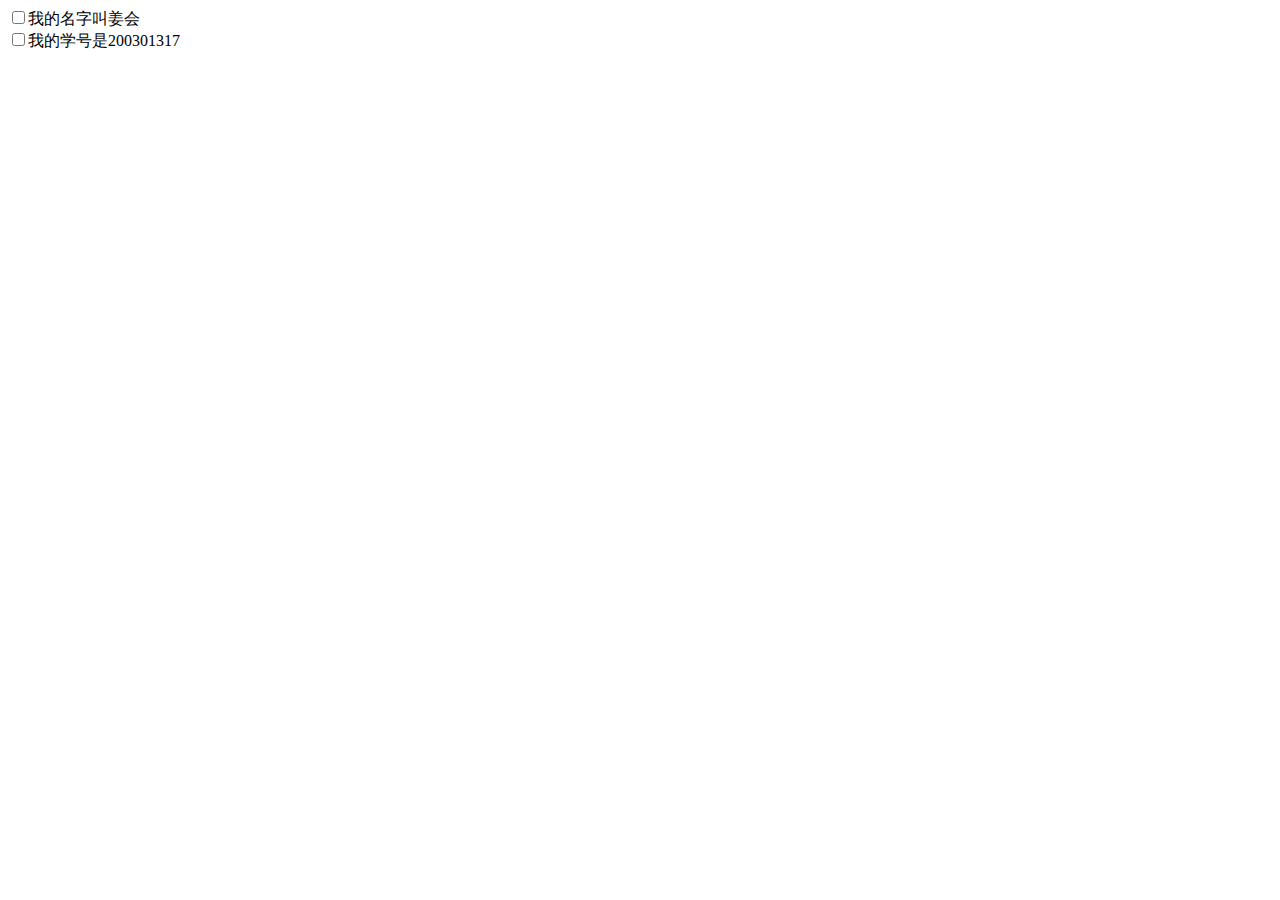
<file: 404/index.html>
<!DOCTYPE html>
<html lang="en">

<head>
    <meta charset="UTF-8">
    <meta http-equiv="X-UA-Compatible" content="IE=edge">
    <meta name="viewport" content="width=device-width, initial-scale=1.0">
    <title>Document</title>
</head>

<body>
    <form>
        <input type="checkbox" name="vehicle" value="Bike">我的名字叫姜会<br>
        <input type="checkbox" name="vehicle" value="Car">我的学号是200301317
    </form>
</body>

</html>
</file>
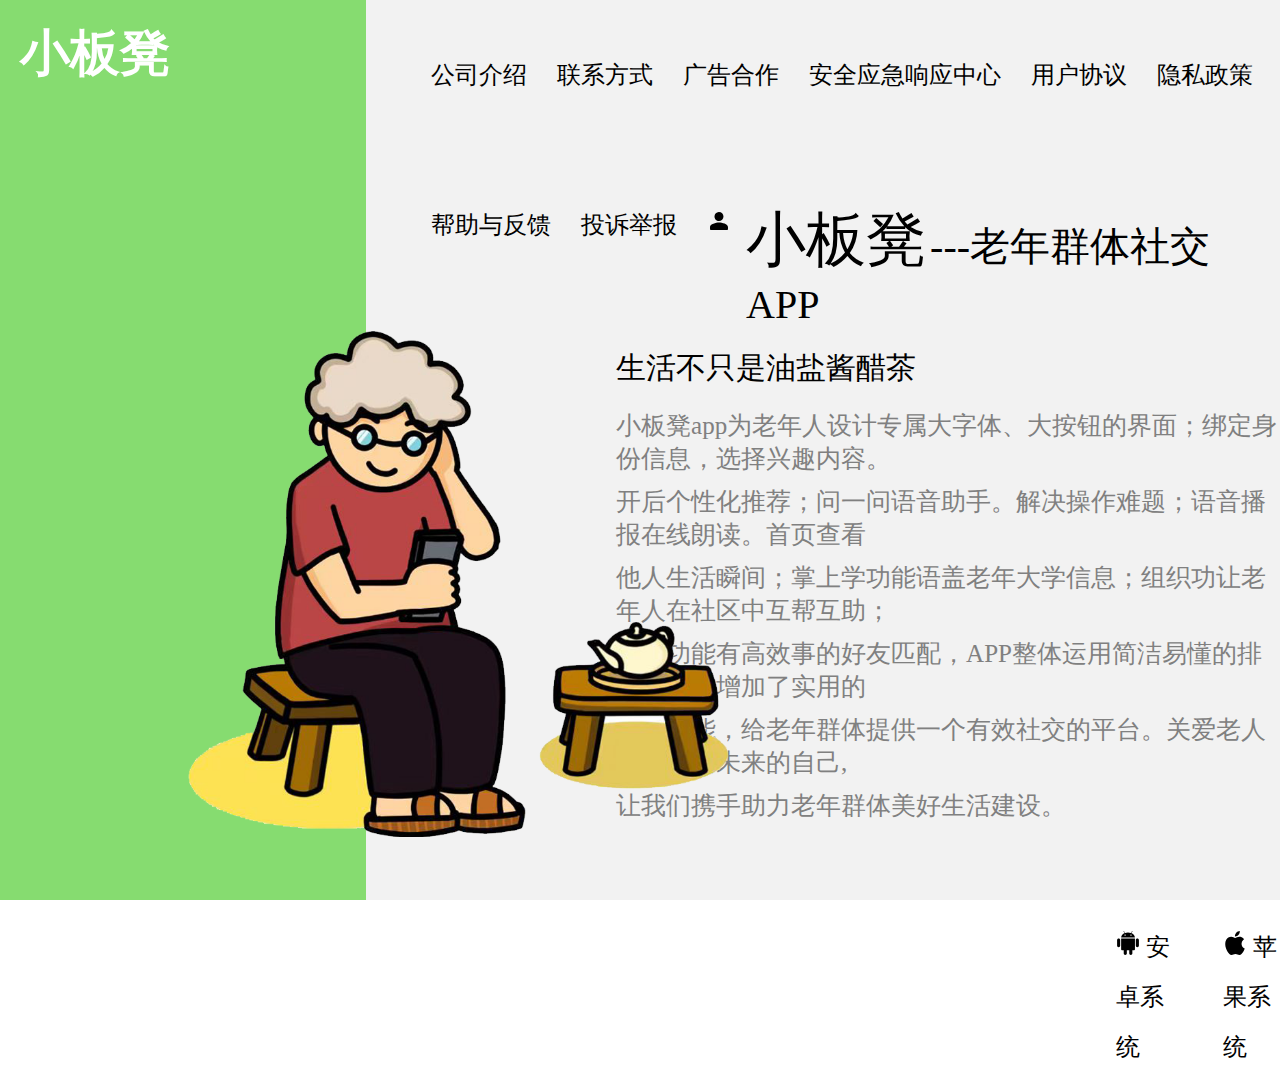
<file: about/index.html>
<!DOCTYPE html>
<html lang="en">

<head>
    <meta charset="UTF-8">
    <meta http-equiv="X-UA-Compatible" content="IE=edge">
    <meta name="viewport" content="width=device-width, initial-scale=1.0">
    <title>Document</title>

    <style>
        * {
            margin: 0;
            padding: 0;
        }

        html {
            height: 100%;
        }

        body {
            width: 100%;
            height: 100%;
        }

        ul {
            list-style: none;
        }

        .main {
            width: 100%;
            height: 100%;
            display: flex;
        }

        .left {
            width: 28.6%;
            height: 100%;
            background-color: #86DC70;
        }

        .lefttitle {
            margin-top: 20px;
            margin-left: 20px;
            font-size: 50px;
            color: white;
            font-weight: bolder;
            font-family: "Microsoft YaHei" ! important;
        }

        .imgclass {
            width: 800px;
            height: 600px;
            background-image: url("index.png");
            background-size: 300%;
            background-position: center center;
            margin-left: 50px;
            position: absolute;
            margin-top: 150px;
        }

        .right {
            width: 71.4%;
            height: 100%;
            background-color: #F2F2F2;
        }

        .rightheader {
            width: 100%;
            height: 150px;
        }

        .rightheader ul {
            width: 100%;
            /* height: 100%; */
            margin: 0 auto;
            margin-left: 50px;
        }

        .rightheader li {
            float: left;

        }

        .rightheader li a {
            padding: 0 15px;
            font-size: 24px;
            line-height: 150px;
            color: black;
        }

        .rightbody {
            height: 300px;
        }

        .rightbodytitle {
            margin-top: 50px;
            margin-left: 250px;
        }

        .rightbodytitle span:nth-child(1) {
            font-size: 60px;
        }

        .rightbodytitle span:nth-child(2) {
            font-size: 40px;
        }

        .rightbodysubtitle span {
            font-size: 30px;
            margin-left: 250px;
            margin-top: 20px;
            margin-bottom: 20px;
            display: block;
        }

        .rightbodytext span {
            font-size: 25px;
            margin-left: 250px;
            display: block;
            margin-top: 10px;
            color: gray;
        }

        .rightbodyfooter {
            margin-top: 100px;
            display: flex;
        }

        .rightbodyfooter svg {
            display: inline-block;
            text-align: center;
            line-height: 50px;
            margin: 0 auto;
        }

        .rightbodyfooter .apple {
            width: 150px;
            height: 50px;
            line-height: 50px;
            background-color: white;
            font-size: 24px;
        }

        .rightbodyfooter .android {
            width: 150px;
            height: 50px;
            line-height: 50px;
            background-color: white;
            margin-left: 750px;
            margin-right: 50px;
            font-size: 24px;
        }
    </style>
</head>

<body>
    <div class="main">
        <div class="left">
            <div class="lefttitle">
                <p>小板凳</p>
            </div>
            <div class="imgclass">
            </div>
        </div>
        <div class="right">
            <div class="rightheader">
                <ul>
                    <li><a>公司介绍</a></li>
                    <li><a>联系方式</a></li>
                    <li><a>广告合作</a></li>
                    <li><a>安全应急响应中心</a></li>
                    <li><a>用户协议</a></li>
                    <li><a>隐私政策</a></li>
                    <li><a>帮助与反馈</a></li>
                    <li><a>投诉举报</a></li>
                    <li><a><svg t="1649860751806" class="icon" viewBox="0 0 1024 1024" version="1.1"
                                xmlns="http://www.w3.org/2000/svg" p-id="2639" width="24" height="24">
                                <path
                                    d="M500 128.8c-95.2 5.6-173.6 83.2-180 178.4-7.2 112 80.8 205.6 191.2 205.6 106.4 0 192-86.4 192-192 0.8-110.4-92-198.4-203.2-192zM512 575.2c-128 0-383.2 64-383.2 192v96c0 17.6 14.4 32 32 32h702.4c17.6 0 32-14.4 32-32V766.4c0-127.2-255.2-191.2-383.2-191.2z"
                                    p-id="2640"></path>
                            </svg></a></li>
                </ul>
            </div>
            <div class="rightbody">
                <div class="rightbodytitle">
                    <span>小板凳</span>
                    <span>---老年群体社交APP</span>
                </div>
                <div class="rightbodysubtitle">
                    <span>生活不只是油盐酱醋茶</span>
                </div>
                <div class="rightbodytext">
                    <span>小板凳app为老年人设计专属大字体、大按钮的界面；绑定身份信息，选择兴趣内容。</span>
                    <span>开后个性化推荐；问一问语音助手。解决操作难题；语音播报在线朗读。首页查看</span>
                    <span>他人生活瞬间；掌上学功能语盖老年大学信息；组织功让老年人在社区中互帮互助；</span>
                    <span>聊天功能有高效事的好友匹配，APP整体运用简洁易懂的排版设计，增加了实用的</span>
                    <span>铺助功能，给老年群体提供一个有效社交的平台。关爱老人就是关爱未来的自己,</span>
                    <span>让我们携手助力老年群体美好生活建设。</span>
                </div>
                <div class="rightbodyfooter">
                    <div class="android">
                        <svg t="1649903162849" class="icon" viewBox="0 0 1024 1024" version="1.1"
                            xmlns="http://www.w3.org/2000/svg" p-id="3751" width="24" height="24">
                            <path
                                d="M911.020879 320.237361c-36.202548 0-66.192962 28.664228-66.192962 63.470791V630.54159c0 34.806563 28.966692 63.494057 66.192962 63.494057 36.179281 0 66.169695-28.687495 66.169695-63.517323V383.731418c-1.023722-34.806563-29.990414-63.470791-66.169695-63.47079z m-798.317365 0C76.547499 320.237361 46.533818 348.901589 46.533818 383.684885V630.54159c0 34.806563 28.943425 63.494057 66.169696 63.494057 37.22627 0 66.192962-28.687495 66.192961-63.517323V383.731418c0-34.806563-28.966692-63.470791-66.192961-63.47079z m106.513665 2.047445v451.601191c0 26.616783 22.754558 49.138677 51.697983 49.138677h58.957106v137.225338c0 34.829829 28.943425 63.494057 66.169695 63.494057 36.202548 0 66.192962-28.664228 66.192962-63.494057v-137.225338h103.395965v137.225338c0 34.829829 28.966692 63.494057 66.192962 63.494057C667.979867 1023.744069 697.993547 995.079841 697.993547 960.250012v-137.225338h58.933839c28.966692 0 51.721249-21.498171 51.72125-49.138677V322.26154H219.217179zM651.46071 88.783026L706.276393 15.051744c2.047445-5.118612 2.047445-11.260947-3.117701-13.308391-4.141423-3.071167-10.33029-1.023722-13.44799 3.071167l-55.839405 76.802449A363.142266 363.142266 0 0 0 511.862196 60.118798c-43.438404 0-84.78283 7.166057-122.009101 21.498171l-55.839405-76.779183c-3.1177-5.118612-9.306568-6.165601-13.44799-3.094433a9.655564 9.655564 0 0 0-2.093978 13.308391l54.815683 73.754548c-85.806553 37.87773-146.811103 109.561567-154.070226 193.530073h588.407734c-9.306568-83.991772-69.310662-155.652342-156.164203-193.553339zM387.782384 205.533916c-18.613135 0-32.061125-13.308392-32.061125-30.711673 0-17.426548 14.471713-30.711673 32.061125-30.711673 18.613135 0 32.037859 13.285125 32.037859 30.711673 0 17.403281-14.471713 30.711673-32.037859 30.711673z m252.301047 0c-18.613135 0-32.061125-13.308392-32.061125-30.711673 0-17.426548 14.494979-30.711673 32.061125-30.711673 18.613135 0 32.061125 13.285125 32.061125 30.711673 0 17.403281-14.471713 30.711673-32.061125 30.711673z"
                                p-id="3752"></path>
                        </svg>
                        安卓系统
                    </div>
                    <div class="apple">
                        <svg t="1649903334527" class="icon" viewBox="0 0 1024 1024" version="1.1"
                            xmlns="http://www.w3.org/2000/svg" p-id="4757" width="24" height="24">
                            <path
                                d="M791.488 544.095c-1.28-129.695 105.76-191.871 110.528-194.975-60.16-88.032-153.856-100.064-187.232-101.472-79.744-8.064-155.584 46.944-196.064 46.944-40.352 0-102.816-45.76-168.96-44.544-86.912 1.28-167.072 50.528-211.808 128.384-90.304 156.703-23.136 388.831 64.896 515.935 43.008 62.208 94.304 132.064 161.632 129.568 64.832-2.592 89.376-41.952 167.744-41.952s100.416 41.952 169.056 40.672c69.76-1.312 113.984-63.392 156.704-125.792 49.376-72.16 69.728-142.048 70.912-145.632-1.536-0.704-136.064-52.224-137.408-207.136zM662.56 163.52C698.304 120.16 722.432 60 715.84 0c-51.488 2.112-113.888 34.304-150.816 77.536-33.152 38.368-62.144 99.616-54.368 158.432 57.472 4.48 116.128-29.216 151.904-72.448z"
                                p-id="4758"></path>
                        </svg>
                        苹果系统
                    </div>
                </div>
            </div>
        </div>
</body>

</html>
</file>
